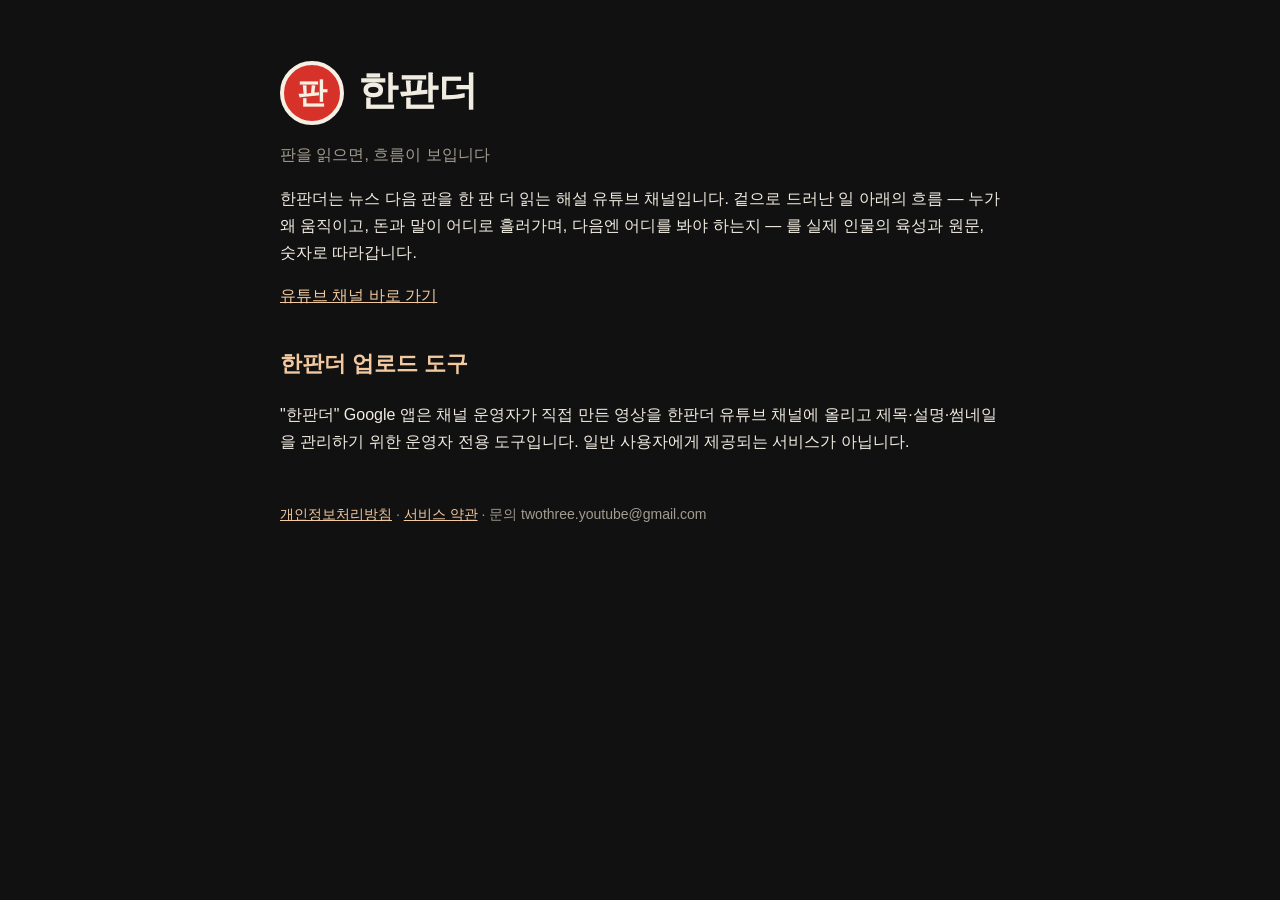
<file: index.html>
<!doctype html><html lang="ko"><head><meta charset="utf-8"><meta name="viewport" content="width=device-width,initial-scale=1"><title>한판더</title><link rel="stylesheet" href="style.css"></head><body><main>
<h1><span class="stamp">판</span>한판더</h1>
<p class="sub">판을 읽으면, 흐름이 보입니다</p>
<p>한판더는 뉴스 다음 판을 한 판 더 읽는 해설 유튜브 채널입니다. 겉으로 드러난 일 아래의 흐름 — 누가 왜 움직이고, 돈과 말이 어디로 흘러가며, 다음엔 어디를 봐야 하는지 — 를 실제 인물의 육성과 원문, 숫자로 따라갑니다.</p>
<p><a href="https://www.youtube.com/channel/UCNdaE-SumcWDL1OeuIX3ovQ">유튜브 채널 바로 가기</a></p>
<h2>한판더 업로드 도구</h2>
<p>"한판더" Google 앱은 채널 운영자가 직접 만든 영상을 한판더 유튜브 채널에 올리고 제목·설명·썸네일을 관리하기 위한 운영자 전용 도구입니다. 일반 사용자에게 제공되는 서비스가 아닙니다.</p>
<footer><a href="privacy.html">개인정보처리방침</a> · <a href="terms.html">서비스 약관</a> · 문의 twothree.youtube@gmail.com</footer>
</main></body></html>
</file>
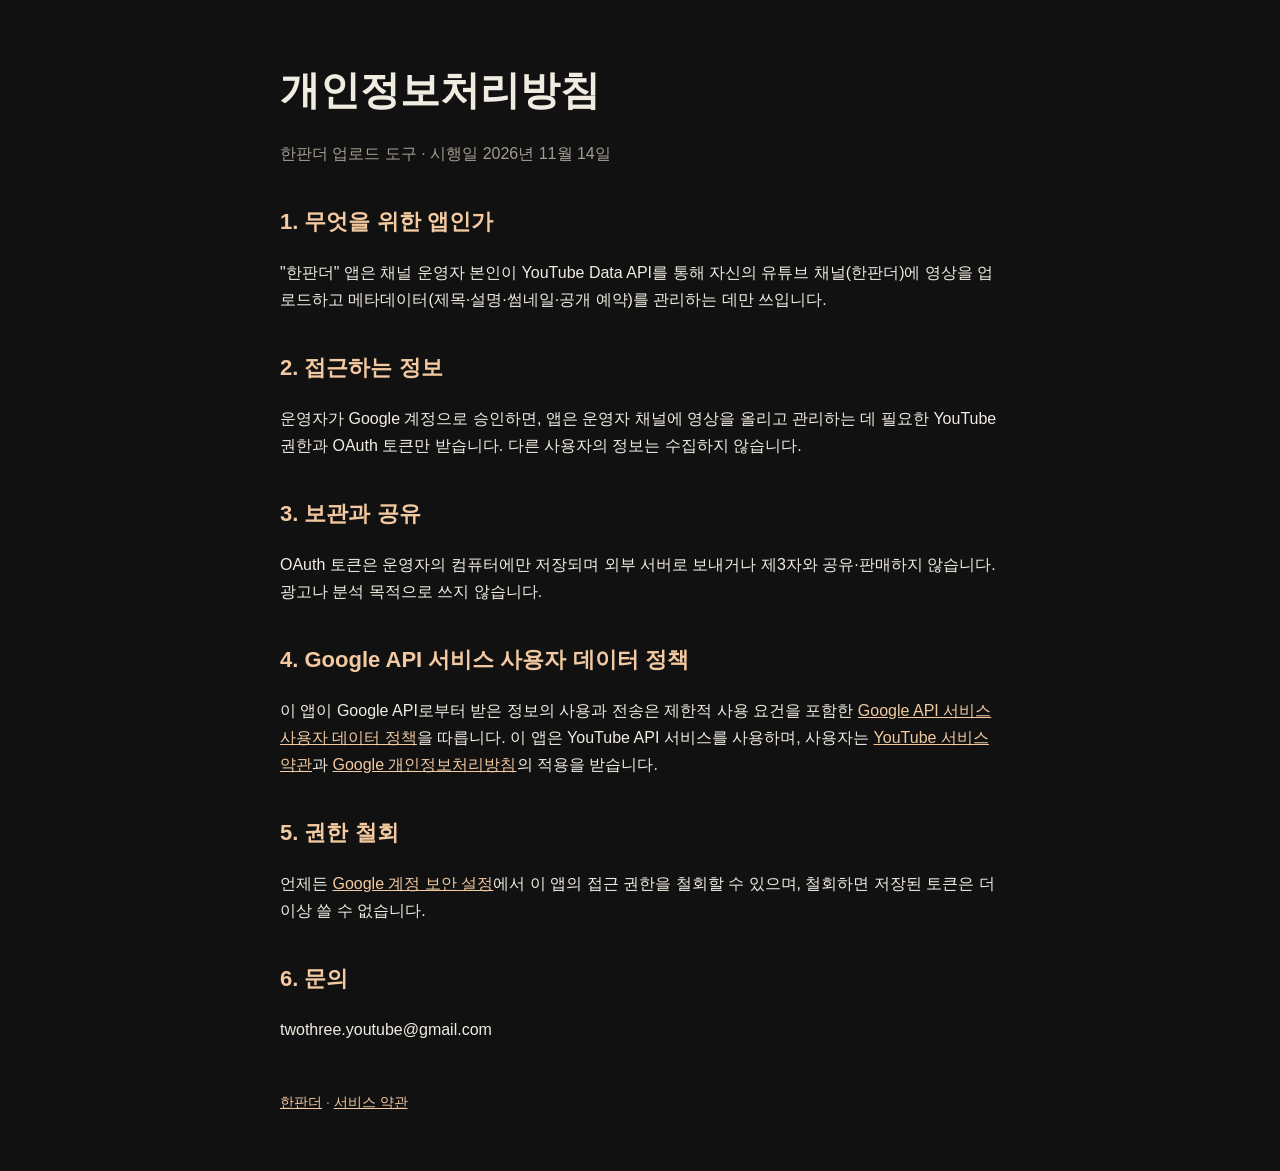
<file: privacy.html>
<!doctype html><html lang="ko"><head><meta charset="utf-8"><meta name="viewport" content="width=device-width,initial-scale=1"><title>개인정보처리방침 · 한판더</title><link rel="stylesheet" href="style.css"></head><body><main>
<h1>개인정보처리방침</h1><p class="sub">한판더 업로드 도구 · 시행일 2026년 11월 14일</p>
<h2>1. 무엇을 위한 앱인가</h2><p>"한판더" 앱은 채널 운영자 본인이 YouTube Data API를 통해 자신의 유튜브 채널(한판더)에 영상을 업로드하고 메타데이터(제목·설명·썸네일·공개 예약)를 관리하는 데만 쓰입니다.</p>
<h2>2. 접근하는 정보</h2><p>운영자가 Google 계정으로 승인하면, 앱은 운영자 채널에 영상을 올리고 관리하는 데 필요한 YouTube 권한과 OAuth 토큰만 받습니다. 다른 사용자의 정보는 수집하지 않습니다.</p>
<h2>3. 보관과 공유</h2><p>OAuth 토큰은 운영자의 컴퓨터에만 저장되며 외부 서버로 보내거나 제3자와 공유·판매하지 않습니다. 광고나 분석 목적으로 쓰지 않습니다.</p>
<h2>4. Google API 서비스 사용자 데이터 정책</h2><p>이 앱이 Google API로부터 받은 정보의 사용과 전송은 제한적 사용 요건을 포함한 <a href="https://developers.google.com/terms/api-services-user-data-policy">Google API 서비스 사용자 데이터 정책</a>을 따릅니다. 이 앱은 YouTube API 서비스를 사용하며, 사용자는 <a href="https://www.youtube.com/t/terms">YouTube 서비스 약관</a>과 <a href="https://policies.google.com/privacy">Google 개인정보처리방침</a>의 적용을 받습니다.</p>
<h2>5. 권한 철회</h2><p>언제든 <a href="https://myaccount.google.com/permissions">Google 계정 보안 설정</a>에서 이 앱의 접근 권한을 철회할 수 있으며, 철회하면 저장된 토큰은 더 이상 쓸 수 없습니다.</p>
<h2>6. 문의</h2><p>twothree.youtube@gmail.com</p>
<footer><a href="index.html">한판더</a> · <a href="terms.html">서비스 약관</a></footer>
</main></body></html>
</file>
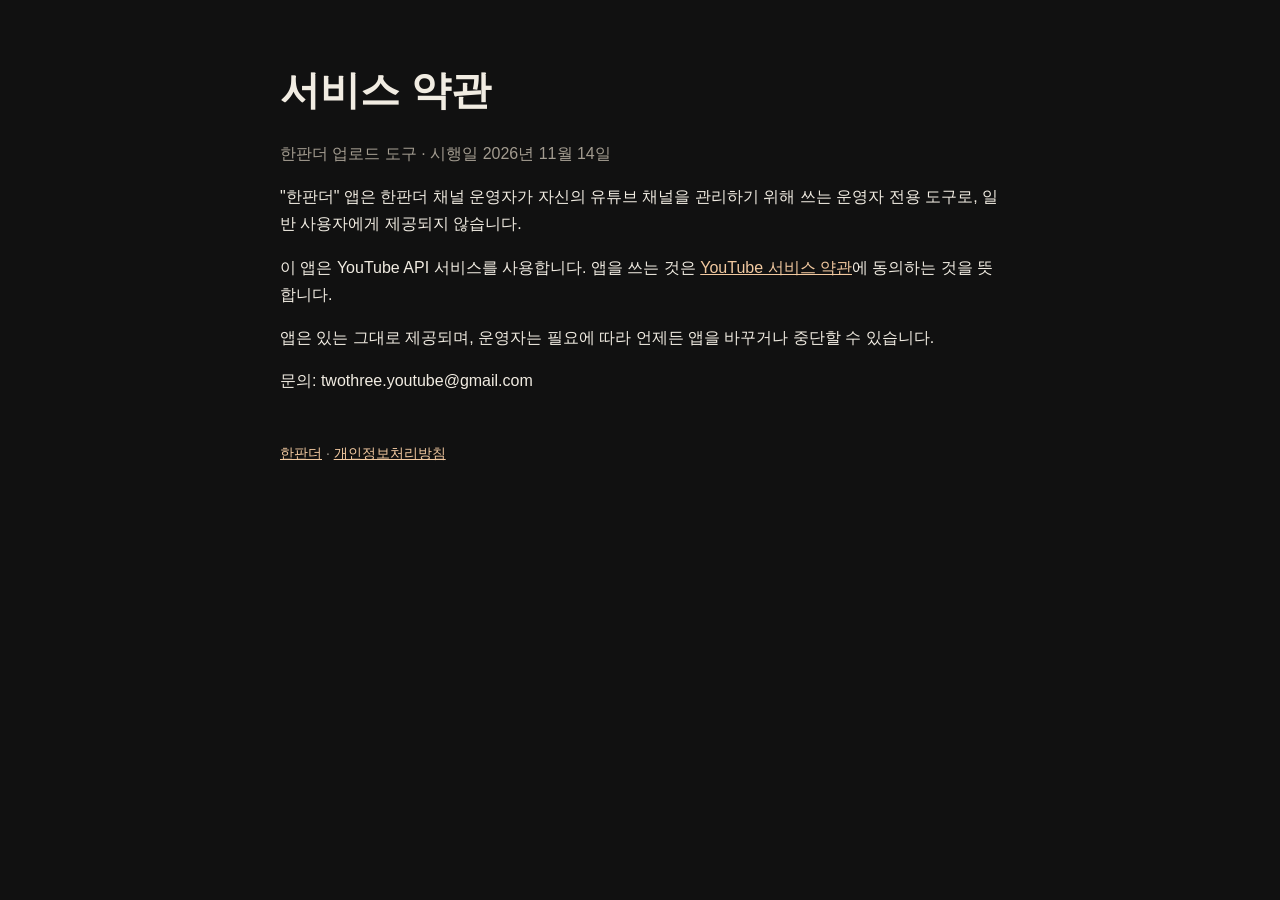
<file: terms.html>
<!doctype html><html lang="ko"><head><meta charset="utf-8"><meta name="viewport" content="width=device-width,initial-scale=1"><title>서비스 약관 · 한판더</title><link rel="stylesheet" href="style.css"></head><body><main>
<h1>서비스 약관</h1><p class="sub">한판더 업로드 도구 · 시행일 2026년 11월 14일</p>
<p>"한판더" 앱은 한판더 채널 운영자가 자신의 유튜브 채널을 관리하기 위해 쓰는 운영자 전용 도구로, 일반 사용자에게 제공되지 않습니다.</p>
<p>이 앱은 YouTube API 서비스를 사용합니다. 앱을 쓰는 것은 <a href="https://www.youtube.com/t/terms">YouTube 서비스 약관</a>에 동의하는 것을 뜻합니다.</p>
<p>앱은 있는 그대로 제공되며, 운영자는 필요에 따라 언제든 앱을 바꾸거나 중단할 수 있습니다.</p>
<p>문의: twothree.youtube@gmail.com</p>
<footer><a href="index.html">한판더</a> · <a href="privacy.html">개인정보처리방침</a></footer>
</main></body></html>
</file>
<file: style.css>
body{margin:0;background:#111;color:#F1ECE2;font-family:-apple-system,"Apple SD Gothic Neo","Noto Sans KR",sans-serif;line-height:1.7}
main{max-width:720px;margin:0 auto;padding:56px 20px}
h1{font-size:40px;margin:0 0 4px}h2{font-size:22px;margin-top:36px;color:#F2C9A0}
.stamp{display:inline-block;width:56px;height:56px;border-radius:50%;background:#D7322A;border:4px solid #F6F1E4;color:#F6F1E4;font-weight:900;font-size:30px;text-align:center;line-height:56px;vertical-align:middle;margin-right:14px}
a{color:#F2C9A0}.sub{color:#A39C90}footer{margin-top:48px;color:#A39C90;font-size:14px}
</file>
